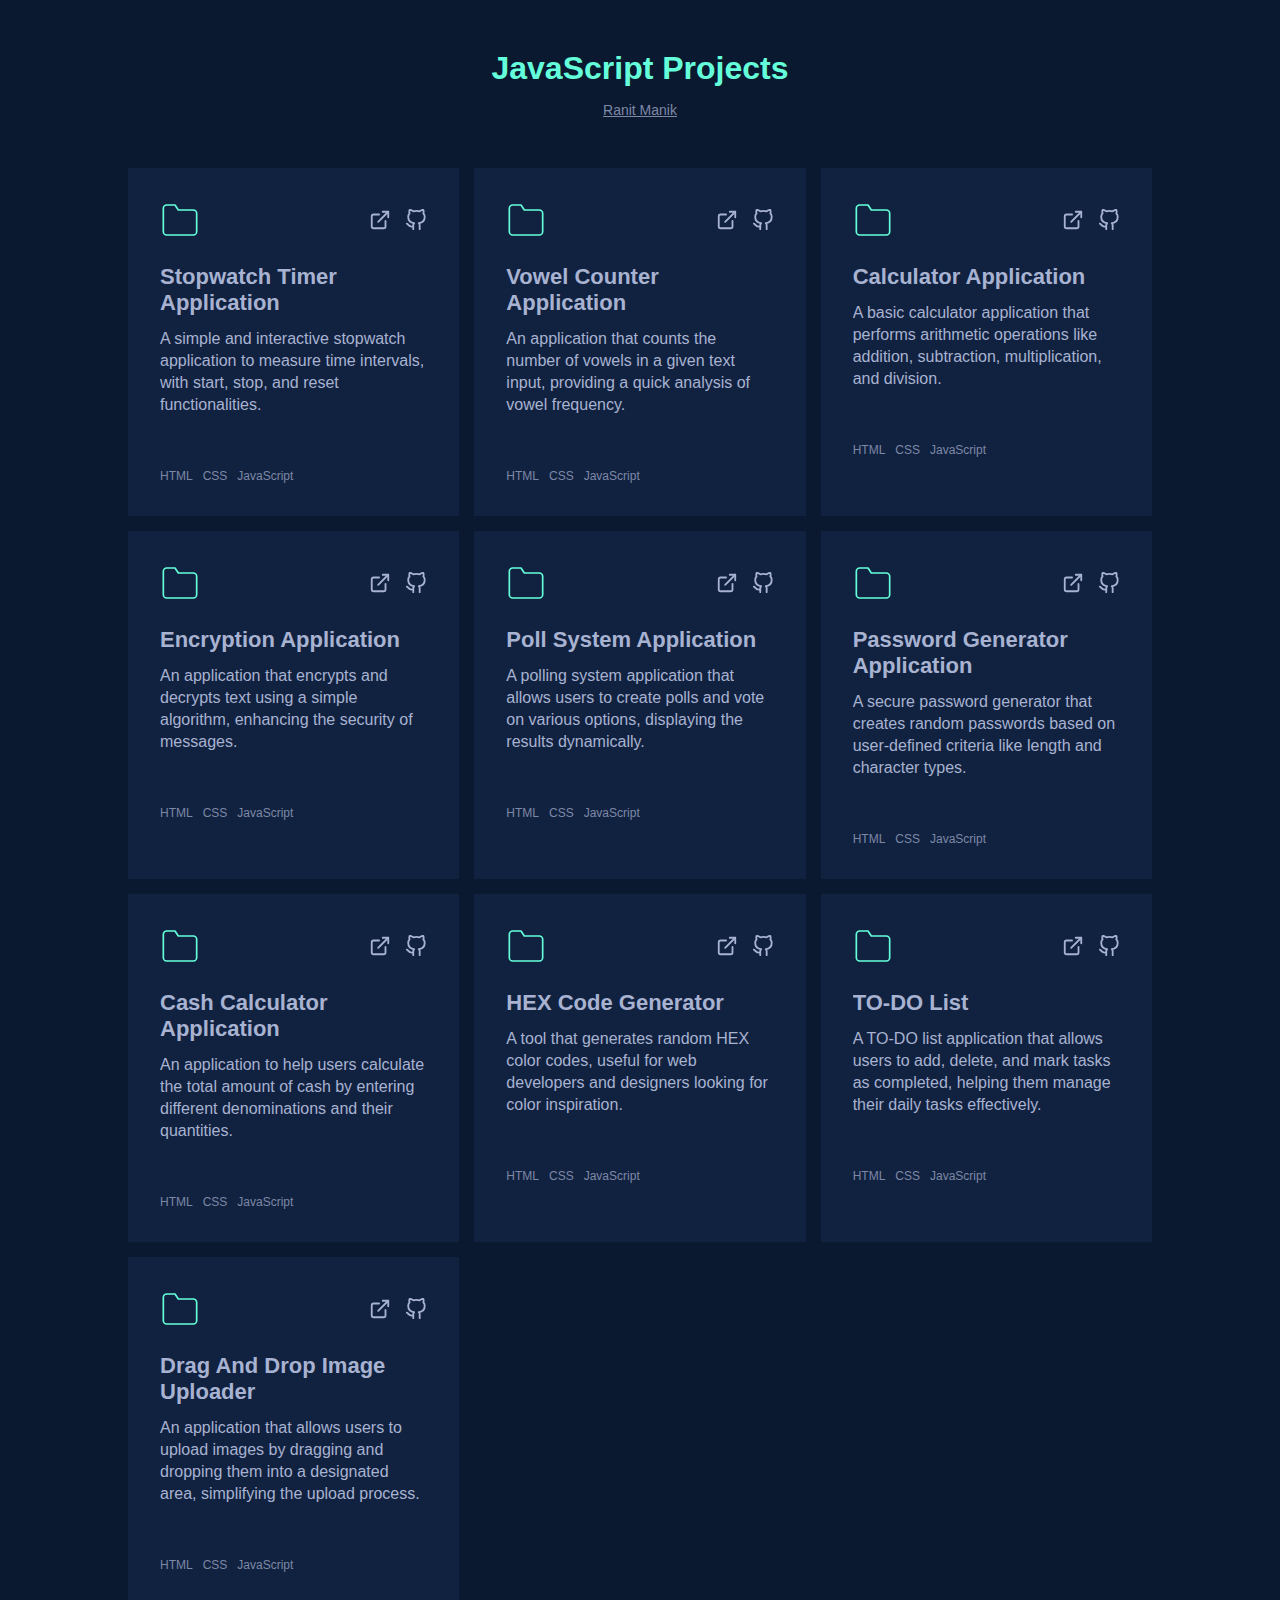
<file: index.html>
<!doctype html>
<html lang="en">
<head>
    <meta charset="UTF-8">
    <meta name="viewport"
          content="width=device-width, user-scalable=no, initial-scale=1.0, maximum-scale=1.0, minimum-scale=1.0">
    <meta http-equiv="X-UA-Compatible" content="ie=edge">
    <title>JavaScript Projects</title>
    <link rel="stylesheet" href="./assets/style.css">
    <link rel="shortcut icon"
          href="https://cdn2.iconfinder.com/data/icons/seo-web/512/website-code-512.png"
          type="image/x-icon">
    <link href="https://v1.fontapi.ir/css/SFMono" rel="stylesheet">
</head>
<body>
<header>
    <h1 class="heading-text">
        JavaScript Projects
    </h1>
    <h2 class="sub-heading">
        <a class="author-link" href="https://github.com/ranitmanik">Ranit Manik</a>
    </h2>
</header>
<main>
    <div class="card-container">
        <ul class="box-container" id="project-list"></ul>
    </div>
</main>
<script src="./assets/script.js"></script>
</body>
</html>
</file>
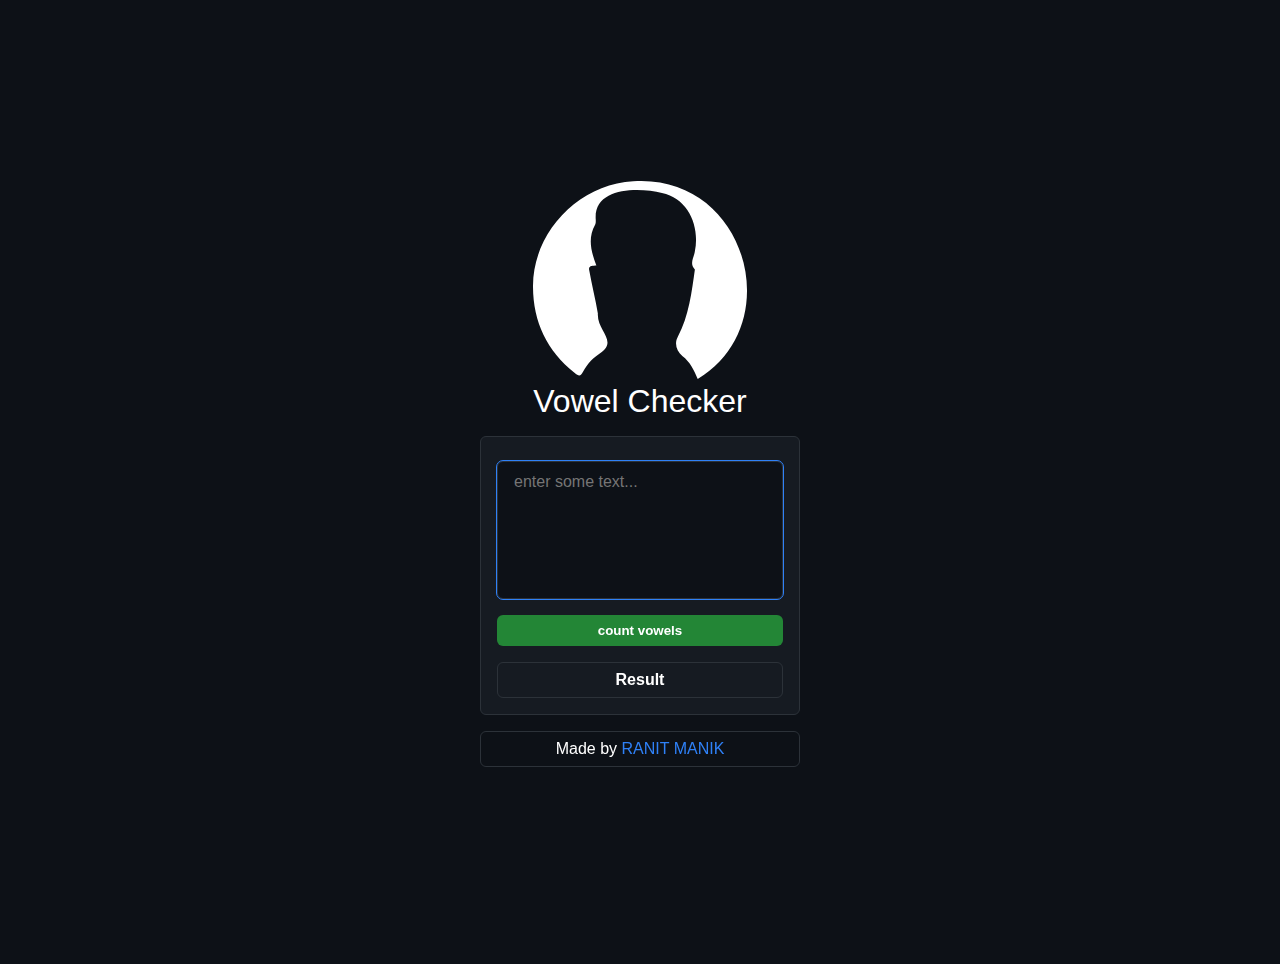
<file: 02. Vowel Counter Application/index.html>
<!doctype html>
<html lang="en">
<head>
    <meta charset="UTF-8">
    <meta name="viewport"
          content="width=device-width, initial-scale=1.0">
    <title>Vowel Counter Application</title>
    <link rel="shortcut icon" href="assets/favicon.png" type="image/x-icon">
    <link rel="stylesheet" href="style.css">
</head>
<body>
<header>
    <img src="assets/image.svg" alt="">
    <h1>
        Vowel Checker
    </h1>
</header>
<main>
    <label for="inputText"></label>
    <textarea name="inputText" id="inputText" autocapitalize="none" placeholder="enter some text..."
              autofocus="autofocus" rows="5"></textarea>
    <button onclick="countVowels()">
        count vowels
    </button>
    <p id="result">
        Result
    </p>
</main>
<footer>
    Made by <a href="https://github.com/RanitManik">RANIT MANIK</a>
</footer>
<script src="script.js"></script>
</body>
</html>
</file>
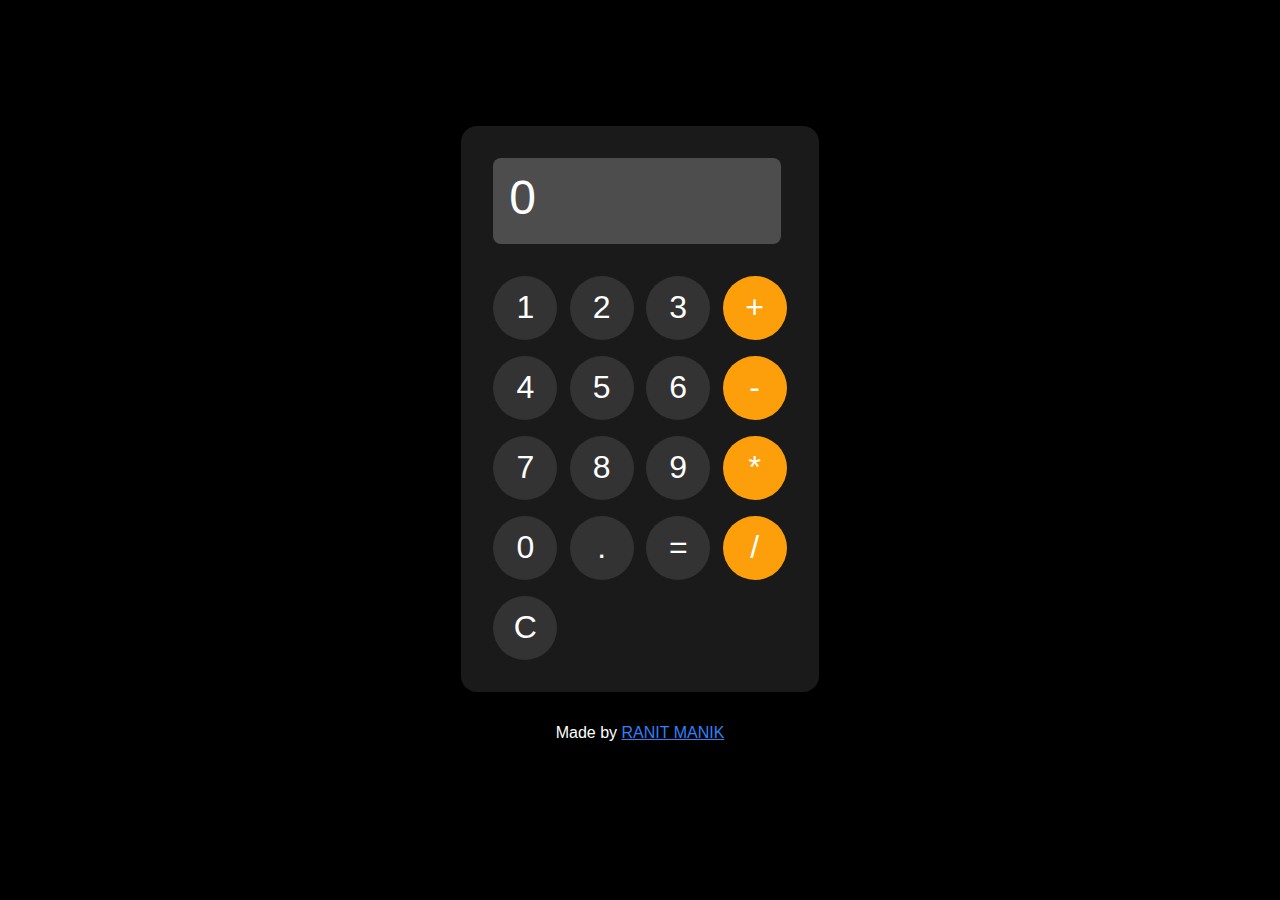
<file: 03. Calculator Application/index.html>
<!DOCTYPE html>
<html lang="en">

<head>
    <meta charset="UTF-8">
    <meta name="viewport"
          content="width=device-width, user-scalable=no, initial-scale=1.0, maximum-scale=1.0, minimum-scale=1.0">
    <meta http-equiv="X-UA-Compatible" content="ie=edge">
    <meta name="description"
          content="A simple calculator web application built using HTML, CSS, and JavaScript. Perform basic arithmetic calculations with ease.">
    <title>Calculator</title>
    <link rel="stylesheet" href="style.css">
    <link rel="shortcut icon" href="assets/favicon.png" type="image/x-icon">
</head>

<body>
<main>

    <!-- display for the calculation result -->
    <div class="Calculation-Display">
        <p id="Calculation">0</p>
    </div>

    <!-- Buttons for digits and operators -->
    <p>
        <button onclick="updateCalculation('1');">1</button>
        <button onclick="updateCalculation('2');">2</button>
        <button onclick="updateCalculation('3');">3</button>
        <button class="calculation-operator" onclick="updateCalculation('+');">+</button>
    </p>

    <p>
        <button onclick="updateCalculation('4');">4</button>
        <button onclick="updateCalculation('5');">5</button>
        <button onclick="updateCalculation('6');">6</button>
        <button class="calculation-operator" onclick="updateCalculation('-');">-</button>
    </p>

    <p>
        <button onclick="updateCalculation('7');">7</button>
        <button onclick="updateCalculation('8');">8</button>
        <button onclick="updateCalculation('9');">9</button>
        <button class="calculation-operator" onclick="updateCalculation('*');">*</button>
    </p>

    <p>
        <button onclick="updateCalculation('0');">0</button>
        <button onclick="updateCalculation('.');">.</button>
        <button onclick="calculate();">=</button>
        <button class="calculation-operator" onclick="updateCalculation('/');">/</button>
    </p>

    <!-- Clear button -->
    <p>
        <button onclick="clearCalculation();">C</button>
    </p>
</main>
<footer>
    Made by <a href="https://github.com/RanitManik">RANIT MANIK</a>
</footer>

<script src="script.js"></script>
</body>

</html>
</file>
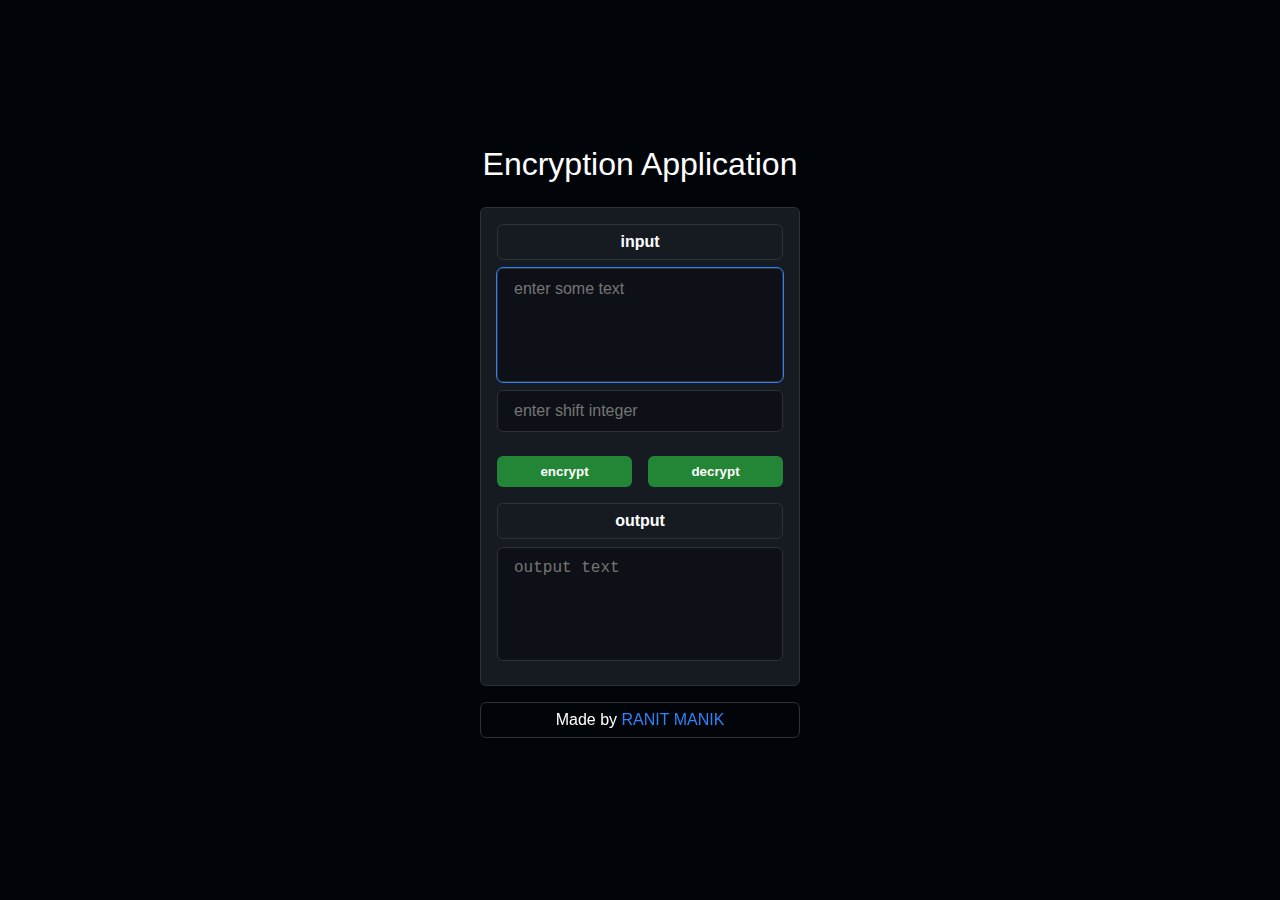
<file: 04. Encryption Application/index.html>
<!doctype html>
<html lang="en">
<head>
    <meta charset="UTF-8">
    <meta name="viewport"
          content="width=device-width, initial-scale=1.0">
    <meta name="description"
          content="Encryption Application - A simple and secure tool to encrypt and decrypt sensitive data. Protect your information with ease. Developed by RANIT MANIK.">
    <title>Encryption Application</title>
    <link rel="shortcut icon" href="assets/favicon.png" type="image/x-icon">
    <link rel="stylesheet" href="style.css">
</head>
<body>
<header>
    <h1>
        Encryption Application
    </h1>
</header>
<main>
    <label id="input-label" for="inputText">input</label>
    <textarea name="inputText" id="inputText" autocapitalize="none" spellCheck="false" placeholder="enter some text"
              autofocus="autofocus" rows="4"></textarea>

    <label id="shift-label" for="inputShift"></label>
    <input name="inputShift" id="inputShift" type="number" placeholder="enter shift integer">
    <div class="btn">
        <button onclick="encryptData()">
            encrypt
        </button>
        <button onclick="decryptData()">
            decrypt
        </button>
    </div>
    <label id="output-label" for="outputText">output</label>
    <textarea name="outputText" id="outputText" autocapitalize="none" placeholder="output text"
              rows="4" spellCheck="false" readonly></textarea>
</main>
<footer>
    Made by <a href="https://github.com/RanitManik">RANIT MANIK</a>
</footer>
<script src="script.js"></script>
</body>
</html>
</file>
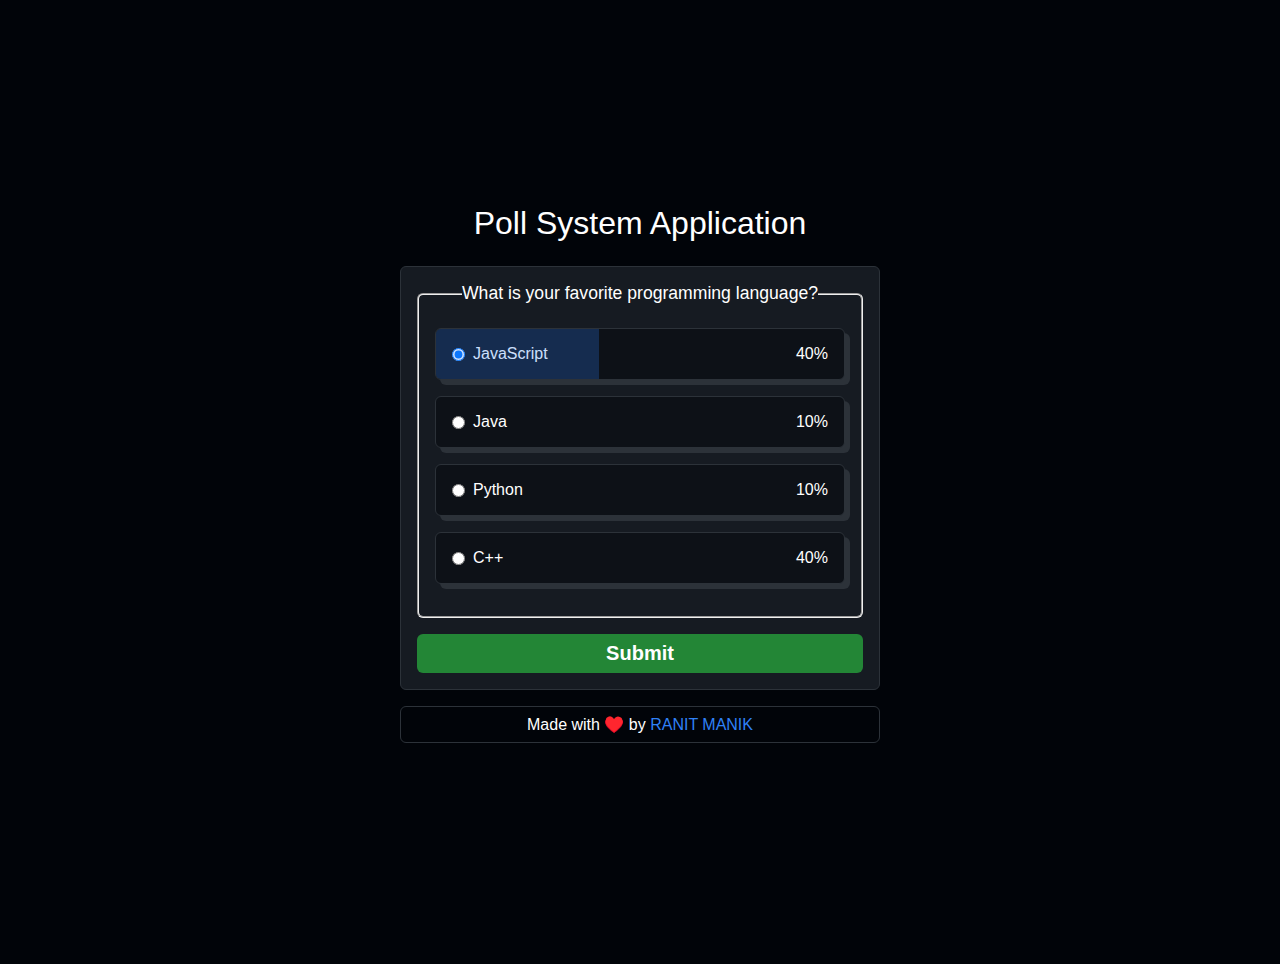
<file: 05. Poll System Application/index.html>
<!DOCTYPE html>
<html lang="en">
<head>
    <meta charset="UTF-8">
    <meta name="viewport" content="width=device-width, initial-scale=1.0">
    <meta name="description"
          content="Poll System Application - Vote for your favorite programming language. Developed by RANIT MANIK.">
    <title>Poll System Application</title>
    <link rel="shortcut icon" href="assets/favicon.png" type="image/x-icon">
    <link rel="stylesheet" href="style.css">
</head>
<body>
<header>
    <h1>Poll System Application</h1>
</header>
<main>
    <form id="pollForm">
        <fieldset>
            <legend>What is your favorite programming language?</legend>
            <div>
                <input type="radio" id="javascript" name="language" value="javascript" checked>
                <label for="javascript">JavaScript</label>
                <span>40%</span>
                <div></div>
            </div>
            <div>
                <input type="radio" id="java" name="language" value="java">
                <label for="java">Java</label>
                <span>10%</span>
                <div></div>
            </div>
            <div>
                <input type="radio" id="python" name="language" value="python">
                <label for="python">Python</label>
                <span>10%</span>
                <div></div>
            </div>
            <div>
                <input type="radio" id="cpp" name="language" value="cpp">
                <label for="cpp">C++</label>
                <span>40%</span>
                <div></div>
            </div>
        </fieldset>
        <button type="submit">Submit</button>
    </form>
</main>
<footer>
    Made with ♥️ by <a href="https://github.com/RanitManik">RANIT MANIK</a>
</footer>
<script src="script.js"></script>
</body>
</html>
</file>
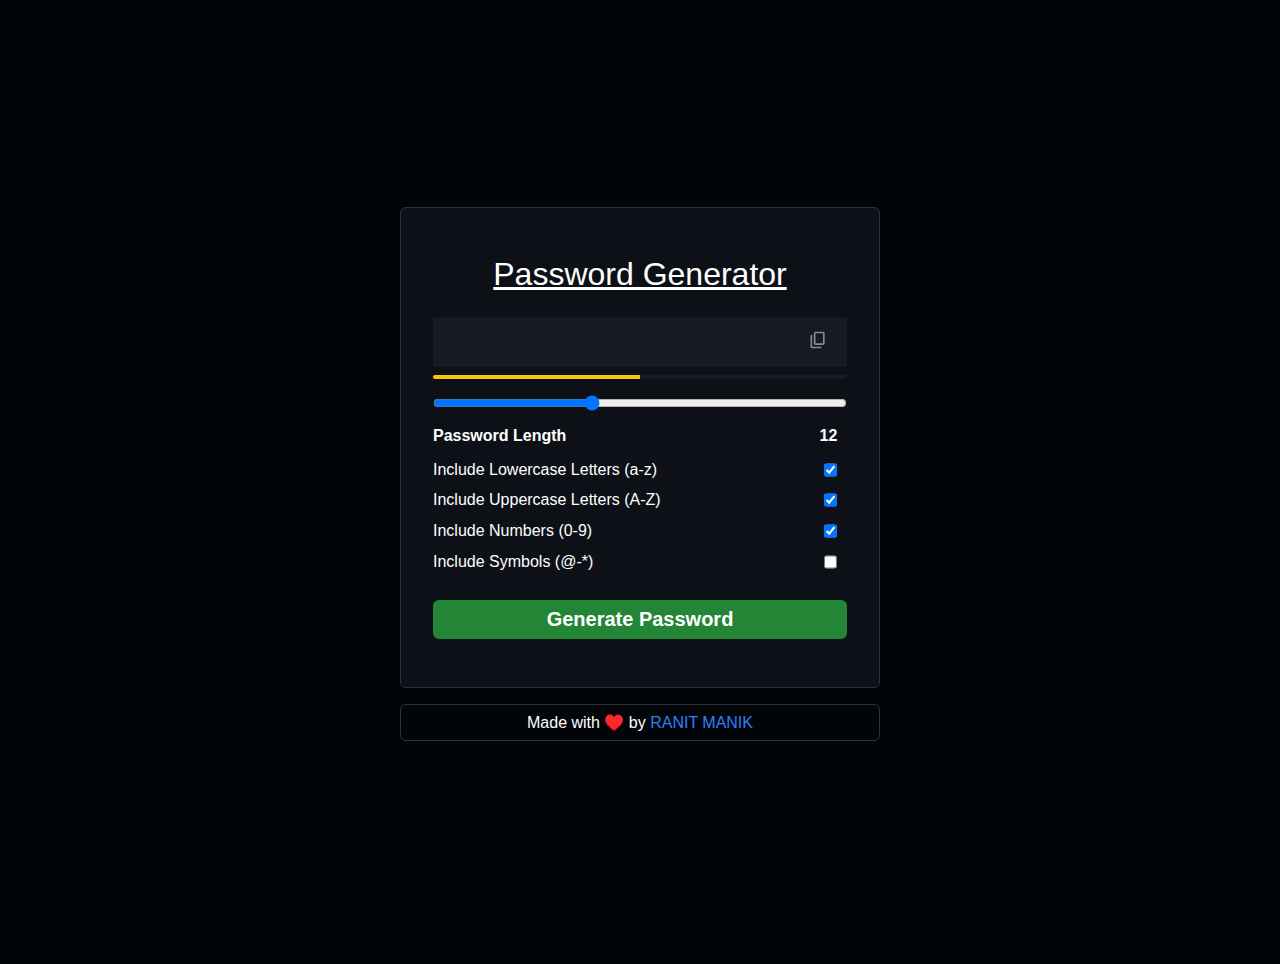
<file: 06. Password Generator Application/index.html>
<!DOCTYPE html>
<html lang="en">
<head>
    <meta charset="UTF-8">
    <meta name="viewport" content="width=device-width, initial-scale=1.0">
    <meta name="description"
          content="Password Generator Application - Generate secure passwords with varying lengths and character types. Developed by RANIT MANIK.">
    <title>Password Generator Application</title>
    <link rel="shortcut icon" href="assets/favicon.svg" type="image/x-icon">
    <link rel="stylesheet" href="style.css">

    <!-- Open Graph meta tags for social media sharing -->
    <meta property="og:title" content="Password Generator Application">
    <meta property="og:description"
          content="Generate secure passwords with varying lengths and character types. Developed by RANIT MANIK.">
    <meta property="og:image"
          content="https://ranitmanik.github.io/JavaScript-projects/06.%20Password%20Generator%20Application/assets/favicon.svg">
    <meta property="og:url"
          content="https://ranitmanik.github.io/JavaScript-projects/06.%20Password%20Generator%20Application/index.html">
    <meta property="og:type" content="website">
</head>
<body>
<main>
    <h1>Password Generator</h1>

    <div class="inputBox">
        <label class="hidden" for="passBox" aria-hidden="false">Generated Password</label>
        <input type="text" class="passBox" id="passBox" disabled>
        <button class="copyButton" id="copyBtn">
            <img id="copyIcon" src="assets/copy-icon.svg" alt="copy">
        </button>
    </div>
    <div class="pass-indicator" id="passIndicator"></div>

    <label class="hidden" aria-hidden="false" for="inputSlider">Password Length slider</label>
    <input type="range" min="1"
           max="30" value="12"
           step="1" class="inputSlider"
           id="inputSlider">
    <div class="row">
        <strong>Password Length</strong>
        <strong id="sliderValue" class="sliderValue">12</strong>
    </div>

    <div class="row">
        <label for="lowercase">Include Lowercase Letters (a-z)</label>
        <input type="checkbox" name="lowercase" id="lowercase" checked>
    </div>

    <div class="row">
        <label for="uppercase">Include Uppercase Letters (A-Z)</label>
        <input type="checkbox" name="uppercase" id="uppercase" checked>
    </div>

    <div class="row">
        <label for="numbers">Include Numbers (0-9)</label>
        <input type="checkbox" name="numbers" id="numbers" checked>
    </div>

    <div class="row">
        <label for="symbols">Include Symbols (@-*)</label>
        <input type="checkbox" name="symbols" id="symbols">
    </div>

    <button class="genBtn" id="genBtn">Generate Password</button>
</main>
<footer>
    Made with ♥️ by <a href="https://github.com/RanitManik">RANIT MANIK</a>
</footer>
<script src="script.js"></script>
</body>
</html>
</file>
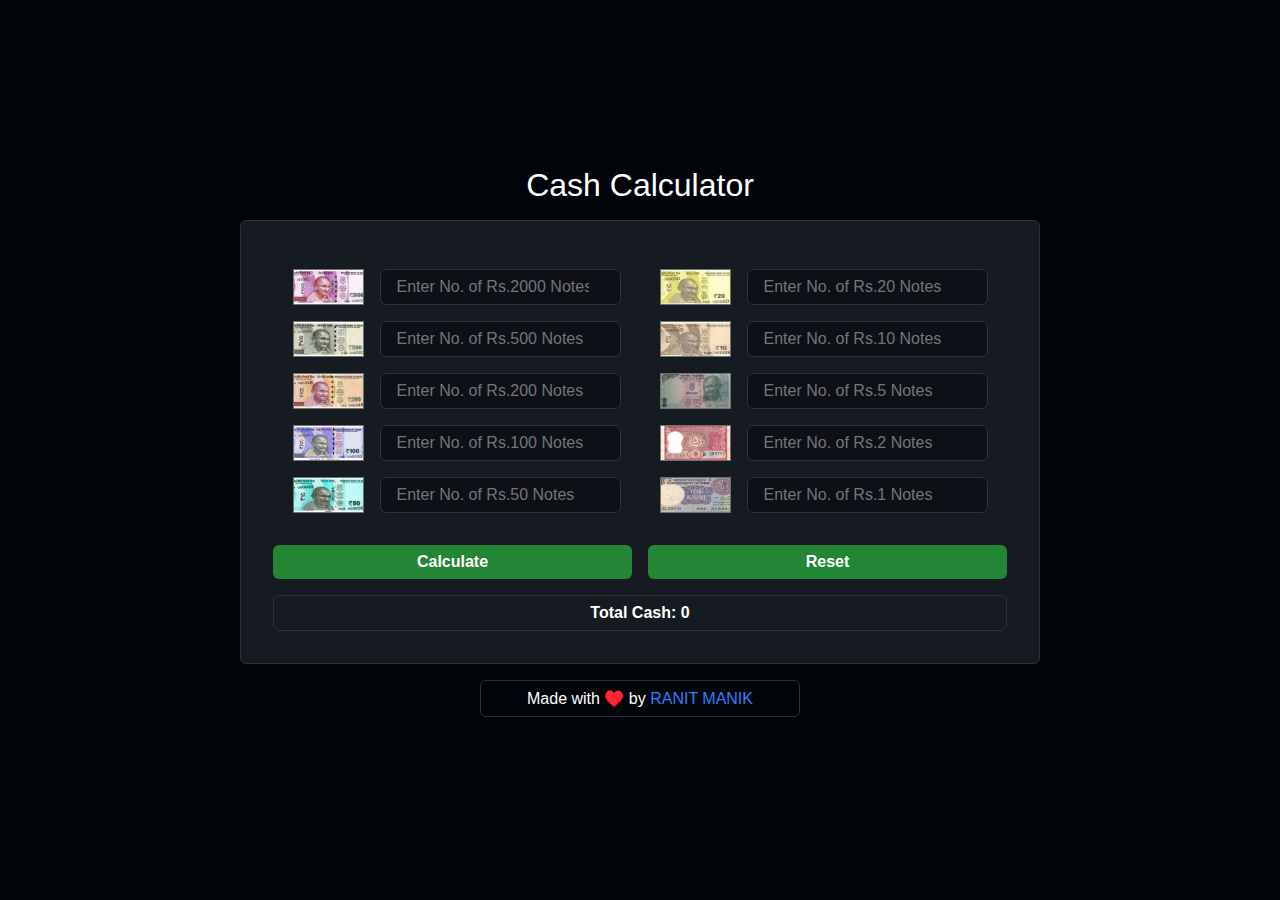
<file: 07. Cash Calculator Application/index.html>
<!DOCTYPE html>
<html lang="en">
<head>
    <meta charset="UTF-8">
    <meta name="viewport" content="width=device-width, initial-scale=1.0">
    <meta name="description"
          content="Cash Calculator Application - Calculate total cash based on various denominations. Developed by RANIT MANIK.">
    <title>Cash Calculator Application</title>
    <link rel="shortcut icon" href="assets/favicon.svg" type="image/x-icon">
    <link rel="stylesheet" href="style.css">

    <!-- Open Graph meta tags for social media sharing -->
    <meta property="og:title" content="Cash Calculator Application">
    <meta property="og:description"
          content="Calculate total cash based on various denominations. Developed by RANIT MANIK.">
    <meta property="og:image"
          content="https://ranitmanik.github.io/JavaScript-projects/07.%20Cash%20Calculator%20Application/assets/favicon.svg">
    <meta property="og:url"
          content="https://ranitmanik.github.io/JavaScript-projects/07.%20Cash%20Calculator%20Application/index.html">
    <meta property="og:type" content="website">
</head>
<body>
<header>
    <h1>Cash Calculator</h1>
</header>
<main>
    <section class="money-input">
        <div class="col">
            <div class="row">
                <img src="assets/images/two_thousand_note.png" alt="">
                <label for="et2000"></label>
                <input type="number" id="et2000" class="cash-input"
                       placeholder="Enter No. of Rs.2000 Notes">
            </div>

            <div class="row">
                <img src="assets/images/five_hundred_note.png" alt="">
                <label for="et500"></label>
                <input type="number" id="et500" class="cash-input"
                       placeholder="Enter No. of Rs.500 Notes">
            </div>
            <div class="row">
                <img src="assets/images/two_hundred_note.png" alt="">
                <label for="et200">
                </label>
                <input type="number" id="et200" class="cash-input"
                       placeholder="Enter No. of Rs.200 Notes">
            </div>

            <div class="row">
                <img src="assets/images/one_hundred.png" alt="">
                <label for="et100"></label>
                <input type="number" id="et100" class="cash-input"
                       placeholder="Enter No. of Rs.100 Notes">
            </div>
            <div class="row">
                <img src="assets/images/fifty_note.png" alt="">
                <label for="et50"></label>
                <input type="number" id="et50" class="cash-input"
                       placeholder="Enter No. of Rs.50 Notes">
            </div>
        </div>

        <div class="col">

            <div class="row">
                <img src="assets/images/twenty_note.png" alt="">
                <label for="et20"></label>
                <input type="number" id="et20" class="cash-input"
                       placeholder="Enter No. of Rs.20 Notes">
            </div>

            <div class="row">
                <img src="assets/images/ten_note.png" alt="">
                <label for="et10"></label>
                <input type="number" id="et10" class="cash-input"
                       placeholder="Enter No. of Rs.10 Notes">
            </div>

            <div class="row">
                <img src="assets/images/five_note.png" alt="">
                <label for="et5"></label>
                <input type="number" id="et5" class="cash-input" placeholder="Enter No. of Rs.5 Notes">
            </div>

            <div class="row">
                <img src="assets/images/two_note.png" alt="">
                <label for="et2"></label>
                <input type="number" id="et2" class="cash-input" placeholder="Enter No. of Rs.2 Notes">
            </div>

            <div class="row">
                <img src="assets/images/one_note.png" alt="">
                <label for="et1"></label>
                <input type="number" id="et1" class="cash-input" placeholder="Enter No. of Rs.1 Notes">
            </div>
        </div>
    </section>

    <section class="result">
        <div class="result-btn">
            <button id="btnCalculate">Calculate</button>
            <button id="btnReset">Reset</button>
        </div>
        <div class="final-result">
            <p>Total Cash: <span id="finalCash">0</span></p>
        </div>
    </section>

</main>
<footer>
    Made with ♥️ by <a href="https://github.com/RanitManik">RANIT MANIK</a>
</footer>
<script src="script.js"></script>
</body>
</html>
</file>
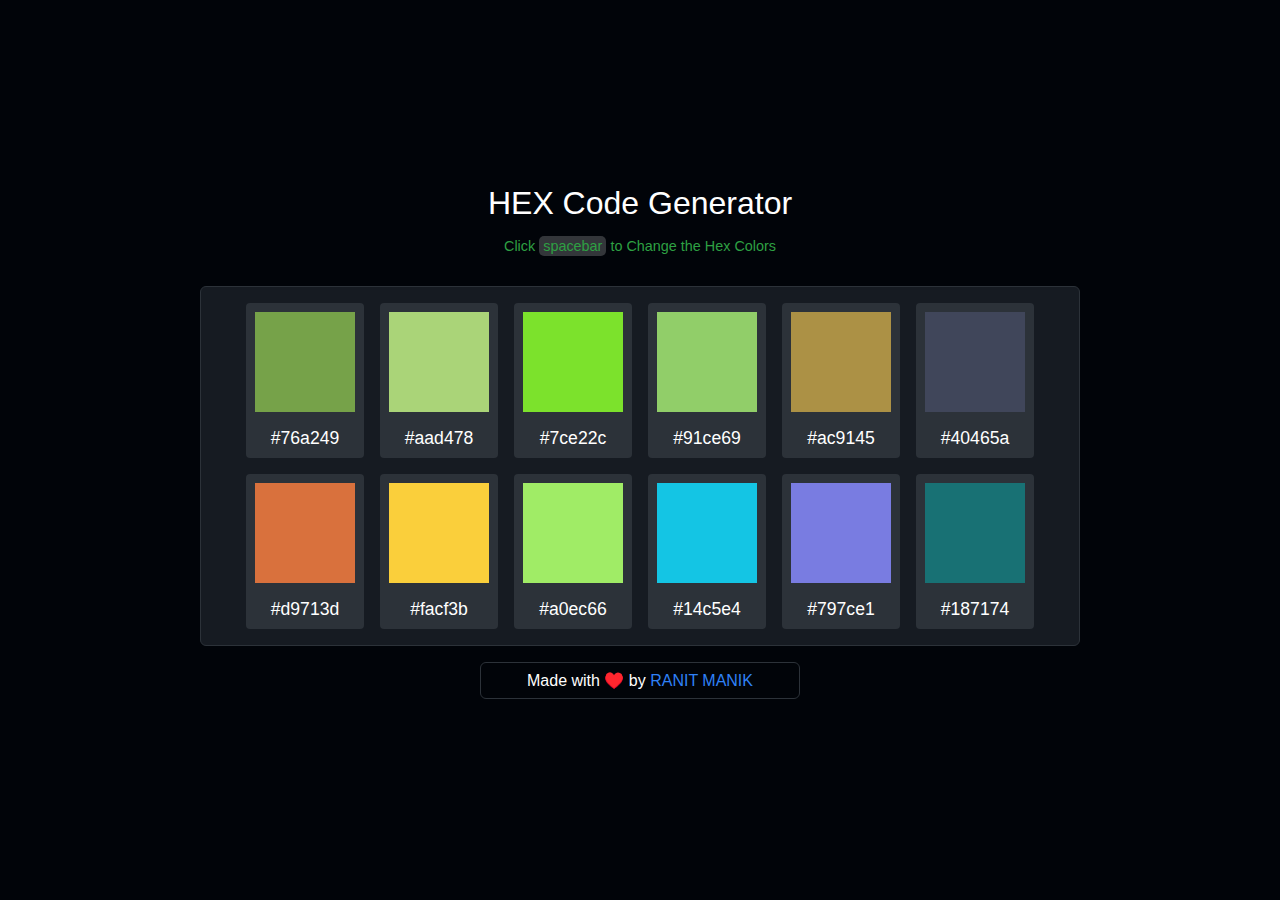
<file: 08. HEX Code Generator/index.html>
<!DOCTYPE html>
<html lang="en">
<head>
    <meta charset="UTF-8">
    <meta name="viewport" content="width=device-width, initial-scale=1.0">
    <meta name="description"
          content="HEX Code Generator Application - Generate random HEX color codes. Developed by RANIT MANIK.">
    <title>HEX Code Generator Application</title>
    <link rel="shortcut icon" href="assets/favicon.svg" type="image/x-icon">
    <link rel="stylesheet" href="style.css">

    <!-- Open Graph meta tags for social media sharing -->
    <meta property="og:title" content="HEX Code Generator Application">
    <meta property="og:description"
          content="HEX Code Generator Application - Generate random HEX color codes. Developed by RANIT MANIK.">
    <meta property="og:image"
          content="https://ranitmanik.github.io/JavaScript-projects/08.%20Hex%20Code%20Generator/assets/favicon.svg">
    <meta property="og:url"
          content="https://ranitmanik.github.io/JavaScript-Projects/08.%20HEX%20Code%20Generator/index.html">
    <meta property="og:type" content="website">

    <meta name="twitter:card"
          content="https://ranitmanik.github.io/JavaScript-Projects/08.%20HEX%20Code%20Generator/Screen%20Shot.png">
    <meta name="twitter:title"
          content="HEX Code Generator Application - Generate random HEX color codes. Developed by RANIT MANIK.">
    <meta name="twitter:description"
          content="HEX Code Generator Application - This application allows users to generate random HEX color codes effortlessly. It was skillfully developed by RANIT MANIK, ensuring a user-friendly experience for all.">
    <meta name="twitter:image" content="https://ranitmanik.github.io/JavaScript-Projects/08.%20HEX%20Code%20Generator">
</head>
<body>
<header>
    <h1>HEX Code Generator</h1>
    <h2>Click <span data-keyborad>spacebar</span> to Change the Hex Colors</h2>
</header>
<main>
    <section>
        <ul class="color__shades">
            <li class="color__1">
                <div class="color__container">
                    <div class="color"></div>
                </div>
                <p class="hex-code">#000000</p>
            </li>
            <li class="color__2">
                <div class="color__container">
                    <div class="color"></div>
                </div>
                <p class="hex-code">#000000</p>
            </li>
            <li class="color__3">
                <div class="color__container">
                    <div class="color"></div>
                </div>
                <p class="hex-code">#000000</p>
            </li>
            <li class="color__4">
                <div class="color__container">
                    <div class="color"></div>
                </div>
                <p class="hex-code">#000000</p>
            </li>
            <li class="color__5">
                <div class="color__container">
                    <div class="color"></div>
                </div>
                <p class="hex-code">#000000</p>
            </li>
            <li class="color__6">
                <div class="color__container">
                    <div class="color"></div>
                </div>
                <p class="hex-code">#000000</p>
            </li>
            <li class="color__7">
                <div class="color__container">
                    <div class="color"></div>
                </div>
                <p class="hex-code">#000000</p>
            </li>
            <li class="color__8">
                <div class="color__container">
                    <div class="color"></div>
                </div>
                <p class="hex-code">#000000</p>
            </li>
            <li class="color__9">
                <div class="color__container">
                    <div class="color"></div>
                </div>
                <p class="hex-code">#000000</p>
            </li>
            <li class="color__10">
                <div class="color__container">
                    <div class="color"></div>
                </div>
                <p class="hex-code">#000000</p>
            </li>
            <li class="color__11">
                <div class="color__container">
                    <div class="color"></div>
                </div>
                <p class="hex-code">#000000</p>
            </li>
            <li class="color__12">
                <div class="color__container">
                    <div class="color"></div>
                </div>
                <p class="hex-code">#000000</p>
            </li>
        </ul>
    </section>
</main>
<footer>
    Made with ♥️ by <a href="https://github.com/RanitManik">RANIT MANIK</a>
</footer>

<script src="script.js"></script>

</body>
</html>
</file>
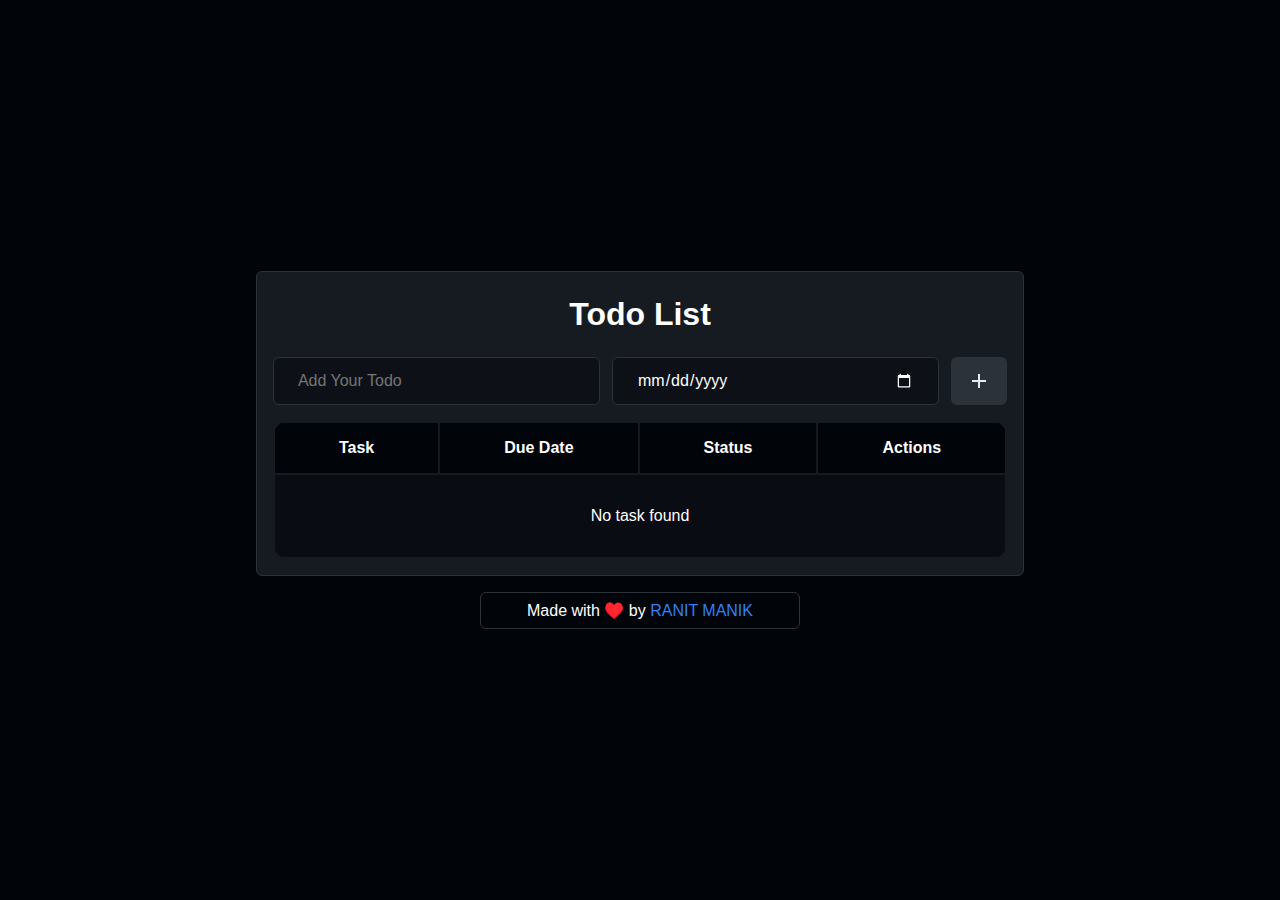
<file: 09. TO-DO List/index.html>
<!DOCTYPE html>
<html lang="en">
<head>
    <meta charset="UTF-8">
    <meta name="viewport" content="width=device-width, initial-scale=1.0">
    <meta name="description"
          content="To-Do Application - Organize your tasks efficiently. Developed by RANIT MANIK.">
    <title>To-Do Application</title>
    <link rel="shortcut icon" href="assets/favicon.svg" type="image/x-icon">
    <link rel="stylesheet" href="style.css">

    <!-- Open Graph meta tags for social media sharing -->
    <meta property="og:title" content="To-Do Application">
    <meta property="og:description"
          content="To-Do Application - Organize your tasks efficiently. Developed by RANIT MANIK.">
    <meta property="og:image"
          content="https://ranitmanik.github.io/JavaScript-Projects/09.%20TO-DO%20List/assets/favicon.svg">
    <meta property="og:url"
          content="https://ranitmanik.github.io/JavaScript-Projects/09.%20TO-DO%20List/index.html">
    <meta property="og:type" content="website">

    <meta name="twitter:card"
          content="summary_large_image">
    <meta name="twitter:title"
          content="To-Do Application - Organize your tasks efficiently. Developed by RANIT MANIK.">
    <meta name="twitter:description"
          content="To-Do Application - This application allows users to manage their tasks efficiently. Developed by RANIT MANIK, ensuring a user-friendly experience for all.">
    <meta name="twitter:image"
          content="https://ranitmanik.github.io/JavaScript-Projects/09.%20TO-DO%20List/Screen%20Shot.png">
</head>
<body>
<div id="loader">
    <div id="loading-wheel"></div>
</div>
<main>
    <h1>Todo List</h1>
    <section>
        <div class="input__container">
            <input placeholder="Add Your Todo" type="text" name="to-do" id="task-name">
            <input type="date" name="calender" id="task-date">
            <button type="submit" id="add-task">
                <img src="./assets/images/add.svg" alt="add to list">
            </button>
        </div>
        <div class="table__container">
            <table>
                <thead>
                <tr>
                    <th>Task</th>
                    <th>Due Date</th>
                    <th>Status</th>
                    <th>Actions</th>
                </tr>
                </thead>
                <tbody id="table-body">
                <tr class="table-row">
                    <td colspan="5" class="no_task_found">No task found</td>
                </tr>
                </tbody>
            </table>
        </div>
    </section>
</main>
<footer>
    Made with ♥️ by <a href="https://github.com/RanitManik">RANIT MANIK</a>
</footer>

<script src="script.js"></script>

</body>
</html>
</file>
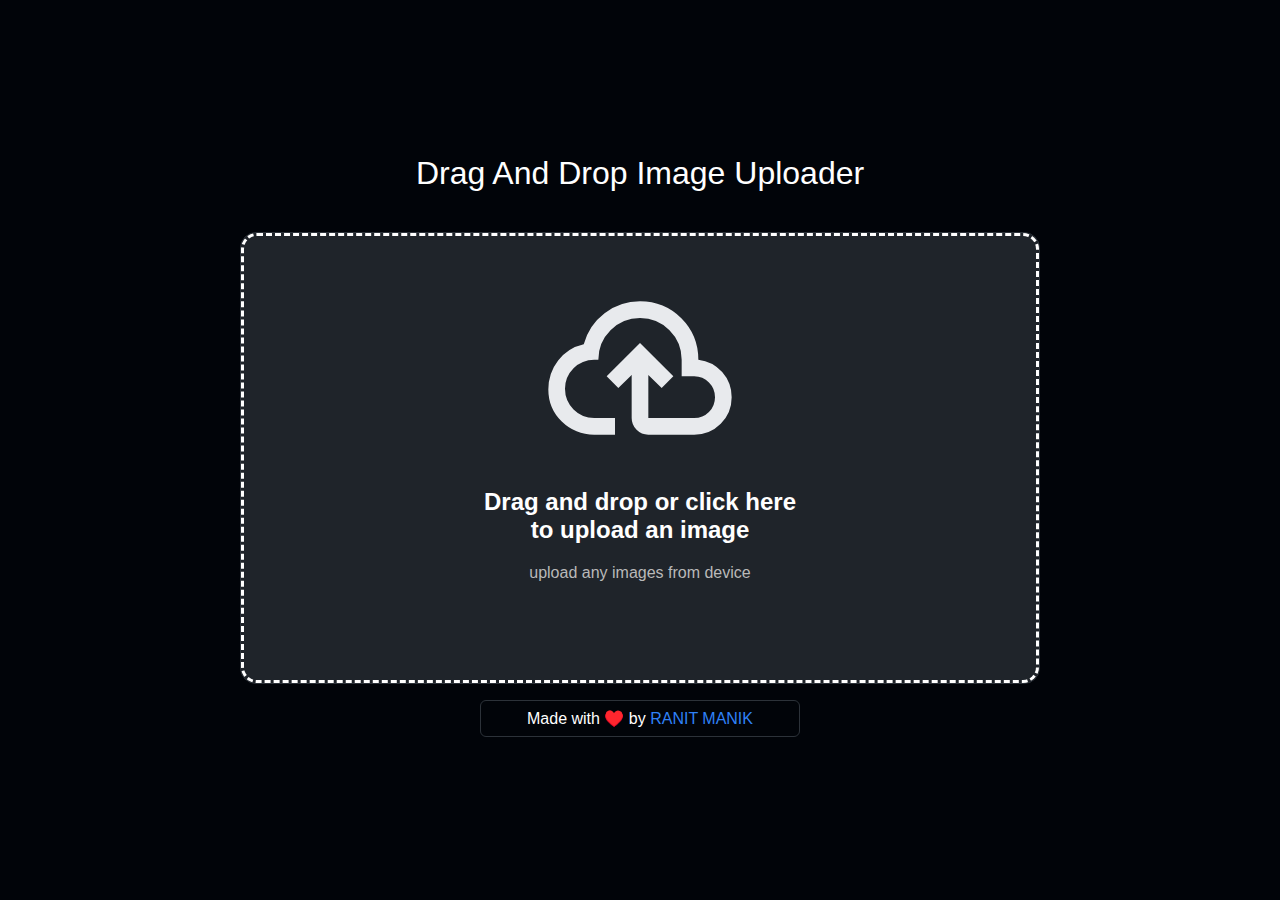
<file: 10. Drag And Drop Image Uploader/index.html>
<!DOCTYPE html>
<html lang="en">
<head>
    <meta charset="UTF-8">
    <meta name="viewport" content="width=device-width, initial-scale=1.0">
    <meta name="description" content="To-Do Application - Organize your tasks efficiently. Developed by RANIT MANIK.">
    <title>Drag And Drop Image Uploader</title>
    <link rel="shortcut icon" href="assets/favicon.svg" type="image/x-icon">
    <link rel="stylesheet" href="style.css">
</head>
<body>
<header>
    <h1>Drag And Drop Image Uploader</h1>
</header>
<main>
    <div id="drop-area" class="container drop-area">
        <label for="input-file">
            <input type="file" hidden name="file" id="input-file" accept="image/*">
        </label>
        <div class="img-view" id="img-view">
            <img id="icon" class="icon" src="./assets/images/icon.svg" alt="Upload Icon">
            <p>Drag and drop or click here <br> to upload an image</p>
            <span>upload any images from device</span>
        </div>
    </div>
</main>
<footer>
    Made with ♥️ by <a href="https://github.com/RanitManik">RANIT MANIK</a>
</footer>

<script src="script.js"></script>

</body>
</html>
</file>
<file: assets/style.css>
/* CSS */
* {
    margin: 0;
    padding: 0;
    list-style: none;
    text-decoration: none;
}

:root {
    --high-color: #64ffda;
    --selection: #233554;
    --background-body: #0a192f;
    --lang-color: #7d88a6;
}

.high-color {
    color: var(--high-color);
}

.high-color-hover {
    color: #a8b2d1;
    transition: all 0.1s ease;
}

.high-color-hover:hover {
    color: var(--high-color);
}

*::selection {
    background-color: var(--selection);
}

body {
    background-color: var(--background-body);
    padding: 0 10vw;
}

p {
    font-family: "Futura PT", sans-serif;
}

.heading-text {
    margin-top: 50px;
    font-family: Calibre, sans-serif;
    font-size: 32px;
    font-weight: 600;
    color: var(--high-color);
    text-align: center;
}

.sub-heading {
    margin-top: 15px;
    font-family: "SF Mono", sans-serif;
    font-weight: 400;
    font-size: 14px;
    text-align: center;
}

/* container */

.box-container {
    display: grid;
    grid-template-columns: 1fr 1fr 1fr;
    gap: 15px;
}

@media screen and (min-width: 800px) and (max-width: 1200px) {
    .box-container {
        grid-template-columns: 1fr 1fr;
    }
}

@media screen and (max-width: 799px) {
    .box-container {
        grid-template-columns: 1fr;
    }
}

.folder-icon {
    width: 40px;
    height: auto;
}

.link-icon {
    width: 22px;
    height: auto;
}

.box {
    height: auto;
    padding: 32px;
    background-color: #112240;
    color: #a8b2d1;
    transition: all 0.2s ease;
}

.box:hover {
    color: #64ffda;
    transform: translateY(-6px);
}

.icons {
    display: flex;
    align-items: center;
    justify-content: space-between;
    margin-bottom: 20px;
}

.second-link-icon {
    margin-right: 10px;
}

.card-container {
    margin-top: 50px;
    margin-bottom: 50px;
    margin-inline: auto;
    max-width: 1920px;
}

.text h1 {
    font-family: Calibre, sans-serif;
    font-weight: 600;
    font-size: 22px;
    color: inherit;
    margin-bottom: 12px;
}

.text p {
    font-family: Calibre, sans-serif;
    font-weight: 400;
    font-size: 16px;
    line-height: 22px;
    color: #a8b2d1;
}

.lang-text h3 {
    color: var(--lang-color);
    font-size: 12px;
    font-family: "SF Mono", sans-serif;
    font-weight: 400;
    display: inline-block;
    margin-right: 10px;
}

.main-text {
    height: auto;
    overflow-y: hidden;
    margin-bottom: 50px;
}

a.author-link {
    color: var(--lang-color);
    text-decoration: underline;
    transition: all ease 0.15s;
}

a.author-link:hover {
    color: var(--high-color);
}


/* Custom scrollbar */
::-webkit-scrollbar {
    width: 12px; /* Width of the entire scrollbar */
}

::-webkit-scrollbar-track {
    background: var(--background-body); /* Color of the tracking area */
}

::-webkit-scrollbar-thumb {
    background-color: #304d80; /* Color of the scroll thumb */
    border-radius: 20px; /* Rounded corners */
    border: 3px solid var(--background-body); /* Border around the thumb */
}

::-webkit-scrollbar-thumb:hover {
    background-color: var(--high-color); /* Color on hover */
}
</file>
<file: 02. Vowel Counter Application/style.css>
body {
    font-family: -apple-system, BlinkMacSystemFont, "Segoe UI", "Noto Sans", Helvetica, Arial, sans-serif, "Apple Color Emoji", "Segoe UI Emoji";
    padding: 0;
    background-color: #0d1117;
    color: white;
    text-align: center;
    min-height: 100vh;
    display: grid;
    place-items: center;
    align-content: center;
    margin: 2rem;
}

* {
    padding: 0;
    margin: 0;
    box-sizing: border-box;
}

main {
    max-width: 20rem;
    width: 100%;
    padding: 1rem;
    background-color: #161b22;
    border-radius: 0.375rem;
    border: 0.0625rem solid #2c3239;
    margin-top: 1rem;
}

h1 {
    font-weight: lighter;
}

textarea {
    resize: none;
}

textarea:focus {
    outline: none;
}

#inputText {
    width: 100%;
    display: block;
    font-size: 1rem;
    line-height: 1.5;
    font-family: -apple-system, BlinkMacSystemFont, "Segoe UI", "Noto Sans", Helvetica, Arial, sans-serif;
    font-weight: normal;
    border: 0.0625rem solid #2c3239;
    color: white;
    border-radius: 0.375rem;
    background-color: #0d1117;
    padding: .5rem 1rem;
    margin-block: .5rem;
}

#inputText:focus {
    outline: 0.0625rem solid #2f81f7;
}

textarea::-webkit-scrollbar {
    display: none;
}

button {
    display: block;
    width: 100%;
    background-color: #238636;
    border: none;
    color: white;
    cursor: pointer;
    padding: 0.5rem 1rem;
    font-weight: bold;
    border-radius: 0.375rem;
    margin-top: 1rem;
}

button:hover {
    background-color: #2ea043;
}

button:active {
    background-color: #238636;
}

#result {
    width: 100%;
    max-width: 20rem;
    margin-top: 1rem;
    border-radius: 0.375rem;
    padding: 0.5rem 1rem;
    border: 0.0625rem solid #2c3239;
    font-weight: bold;
}

footer {
    width: 100%;
    max-width: 20rem;
    margin-block: 1rem;
    padding: 0.5rem 1rem;
    border-radius: 0.375rem;
    border: 0.0625rem solid #2c3239;
}

footer a {
    color: #2f81f7;
    text-decoration: none;
}

footer a:hover {
    text-decoration: underline;
}
</file>
<file: 03. Calculator Application/style.css>
body {
    min-height: 100vh;
    display: grid;
    place-items: center;
    align-content: center;
    background-color: black;
    padding: 0;
    margin: 0;
    color: white;
    font-family: Arial, serif;
}

main {
    background-color: #1a1a1a;
    padding: 2rem 2rem 1rem 2rem;
    border-radius: 1rem;
}

.Calculation-Display {
    max-width: 16rem;
    background-color: #4d4d4d;
    padding: .7rem 1rem;
    margin: 0 0 2rem;
    border-radius: .5rem;
}

#Calculation {
    font-size: 3rem;
    padding: 0 0 .5rem 0;
    margin: 0;
    overflow-x: auto;
    white-space: nowrap;
}

button {
    width: 4rem;
    height: 4rem;
    font-size: 2rem;
    background-color: #333333;
    color: white;
    border: none;
    border-radius: 100vh;
    cursor: pointer;
}

button:not(:last-child) {
    margin-right: .5rem;
}

.calculation-operator {
    background-color: #fc9f0a;
}

footer {
    margin-block: 2rem;
}

footer a {
    color: #2f81f7;
}
</file>
<file: 04. Encryption Application/style.css>
html {
    scrollbar-color: #bababa #3f3f3f;
}

body {
    font-family: -apple-system, BlinkMacSystemFont, "Segoe UI", "Noto Sans", Helvetica, Arial, sans-serif, "Apple Color Emoji", "Segoe UI Emoji";
    padding: 0;
    background-color: #010409;
    color: white;
    text-align: center;
    min-height: 100vh;
    display: grid;
    place-items: center;
    align-content: center;
    margin-inline: 2rem;
}

* {
    padding: 0;
    margin: 0;
    box-sizing: border-box;
}

header {
    margin-bottom: 1.5rem;
}

h1 {
    font-weight: lighter;
}

main {
    max-width: 20rem;
    width: 100%;
    padding: 1rem;
    background-color: #161b22;
    border-radius: 0.375rem;
    border: 0.0625rem solid #2c3239;
}

textarea {
    resize: none;
}

textarea:focus {
    outline: none;
}

#inputText, #inputShift, #outputText {
    width: 100%;
    display: block;
    font-size: 1rem;
    line-height: 1.5;
    font-weight: normal;
    border: 0.0625rem solid #2c3239;
    color: white;
    border-radius: 0.375rem;
    background-color: #0d1117;
    padding: .5rem 1rem;
    margin-block: .5rem;
}

#inputText:focus, #inputShift:focus, #outputText:focus {
    outline: 0.0625rem solid #2f81f7;
}

#inputText, #inputShift {
    font-family: -apple-system, BlinkMacSystemFont, "Segoe UI", "Noto Sans", Helvetica, Arial, sans-serif;
}

#outputText {
    font-family: ui-monospace, SFMono-Regular, SF Mono, Menlo, Consolas, Liberation Mono, monospace;
}

.btn {
    display: grid;
    grid-template-columns: 1fr 1fr;
    gap: 1rem;
    margin-bottom: 1rem;
}

button {
    background-color: #238636;
    border: none;
    color: white;
    cursor: pointer;
    padding: 0.5rem 1rem;
    font-weight: bold;
    border-radius: 0.375rem;
    margin-top: 1rem;
}

button:hover {
    background-color: #2ea043;
}

button:active {
    background-color: #238636;
}

#input-label, #output-label {
    display: block;
    max-width: 20rem;
    width: 100%;
    border-radius: 0.375rem;
    padding: 0.5rem 1rem;
    border: 0.0625rem solid #2c3239;
    font-weight: bold;
}

footer {
    width: 100%;
    max-width: 20rem;
    margin-block: 1rem;
    padding: 0.5rem 1rem;
    border-radius: 0.375rem;
    border: 0.0625rem solid #2c3239;
}

footer a {
    color: #2f81f7;
    text-decoration: none;
}

footer a:hover {
    text-decoration: underline;
}
</file>
<file: 05. Poll System Application/style.css>
html {
    scrollbar-color: #bababa #3f3f3f;
}

body {
    font-family: -apple-system, BlinkMacSystemFont, "Segoe UI", "Noto Sans", Helvetica, Arial, sans-serif, "Apple Color Emoji", "Segoe UI Emoji";
    padding: 0;
    background-color: #010409;
    color: white;
    text-align: center;
    min-height: 100vh;
    display: grid;
    place-items: center;
    align-content: center;
    margin: 2rem;
}

* {
    padding: 0;
    margin: 0;
    box-sizing: border-box;
}

header {
    margin-bottom: 1.5rem;
}

h1 {
    font-weight: lighter;
}

main {
    max-width: 30rem;
    width: 100%;
    padding: 1rem;
    background-color: #161b22;
    border-radius: 0.375rem;
    border: 0.0625rem solid #2c3239;
}

button {
    background-color: #238636;
    border: none;
    color: white;
    cursor: pointer;
    padding: 0.5rem 1rem;
    font-weight: bold;
    border-radius: 0.375rem;
    margin-top: 1rem;
    width: 100%;
    font-size: 1.25rem;
}

button:hover {
    background-color: #2ea043;
}

button:active {
    background-color: #238636;
}

footer {
    width: 100%;
    max-width: 30rem;
    margin-block: 1rem;
    padding: 0.5rem 1rem;
    border-radius: 0.375rem;
    border: 0.0625rem solid #2c3239;
}

footer a {
    color: #2f81f7;
    text-decoration: none;
}

footer a:hover {
    text-decoration: underline;
}

fieldset {
    padding: 1rem;
    text-align: left;
    border-radius: 0.375rem;
}

fieldset legend {
    text-align: center;
    margin-bottom: 0.5rem;
}

fieldset > div {
    padding: 1rem 1rem;
    background: #0d1117;
    margin-bottom: 1rem;
    border: 0.0625rem solid #2c3239;
    border-radius: 0.375rem;
    display: flex;
    align-items: center;
    cursor: pointer;
    position: relative;
    box-shadow: 0.3125rem 0.3125rem 0 #2c3239;
    overflow: hidden;
}

fieldset > div > div {
    position: absolute;
    top: 0;
    bottom: 0;
    left: 0;
    width: 0;
    background-color: rgba(47, 129, 247, 0.25);
    transition: width 0.3s;
}

fieldset > div:hover {
    border: 0.0625rem solid #2f81f7;
    background: #151d26;
}

.selected {
    border: 0.0625rem solid #2972d9;
    background: rgba(28, 39, 51, 0.9);
}

fieldset label {
    margin-left: 0.5rem;
}

fieldset span {
    margin-left: auto;
}

@media screen and (min-width: 40rem) {
    legend {
        font-size: 1.1rem;
    }
}
</file>
<file: 06. Password Generator Application/style.css>
body {
    font-family: -apple-system, BlinkMacSystemFont, "Segoe UI", "Noto Sans", Helvetica, Arial, sans-serif, "Apple Color Emoji", "Segoe UI Emoji";
    padding: 0;
    background-color: #010409;
    color: white;
    min-height: 100vh;
    display: grid;
    place-items: center;
    align-content: center;
    margin: 2rem;
}

* {
    padding: 0;
    margin: 0;
    box-sizing: border-box;
}

h1 {
    font-weight: lighter;
    margin-bottom: 1.5rem;
    text-align: center;
    text-decoration: underline;
}

main {
    max-width: 30rem;
    width: 100%;
    padding: 3rem 2rem;
    background-color: #0D1117;
    border-radius: 0.375rem;
    border: 0.0625rem solid #2c3239;
}

.passBox {
    width: 100%;
    display: block;
    font-size: 1rem;
    line-height: 1.5;
    font-weight: normal;
    border: none;
    color: white;
    background-color: #161B22;
    padding: .8rem 1rem;
    margin-block: .5rem;
    font-family: ui-monospace, SFMono-Regular, SF Mono, Menlo, Consolas, Liberation Mono, monospace;
}


.inputBox {
    position: relative;
}

.copyButton {
    position: absolute;
    right: 1rem;
    top: .6rem;
    background: none;
    border: none;
    cursor: pointer;
    color: white;
    padding: .2rem;
    border-radius: 0.4rem;
    display: grid;
    place-items: center;
    overflow: hidden;
}

@media screen and (max-width: 500px) {
    .passBox {
        padding-right: 2.5rem;
    }

    .copyButton {
        right: .5rem;
    }
}

.copyButton:hover {
    background-color: #30363d;
}

.copyButton img {
    height: 20px;
    width: 20px;
}

.inputSlider {
    display: block;
    width: 100%;
    margin-block: 1rem;
}

.row input[type="checkbox"], .sliderValue {
    margin-inline: .6rem;
}

.row strong {
    margin-bottom: .2rem;
}

.pass-indicator {
    width: 100%;
    position: relative;
    height: 4px;
    background-color: #161B22;
    border-radius: 100vh;
    overflow: hidden;
}

.pass-indicator::before {
    content: '';
    position: absolute;
    width: 50%;
    height: 100%;
    transition: all 0.3s ease;
}

.pass-indicator.weak::before {
    width: 20%;
    background-color: red;
}

.pass-indicator.medium::before {
    width: 50%;
    background-color: #F1c80B;
}

.pass-indicator.strong::before {
    width: 100%;
    background-color: #238636;
}

.genBtn {
    background-color: #238636;
    border: none;
    color: white;
    cursor: pointer;
    padding: 0.5rem 1rem;
    font-weight: bold;
    border-radius: 0.375rem;
    margin-top: 1rem;
    width: 100%;
    font-size: 1.25rem;
}

.genBtn:hover {
    background-color: #2ea043;
}

.genBtn:active {
    background-color: #238636;
}

footer {
    width: 100%;
    max-width: 30rem;
    margin-block: 1rem;
    padding: 0.5rem 1rem;
    border-radius: 0.375rem;
    border: 0.0625rem solid #2c3239;
    text-align: center;
}

footer a {
    color: #2f81f7;
    text-decoration: none;
}

footer a:hover {
    text-decoration: underline;
}


.hidden {
    display: none;
}

.row {
    display: flex;
    justify-content: space-between;
    margin-bottom: .8rem;
}
</file>
<file: 07. Cash Calculator Application/style.css>
* {
    padding: 0;
    margin: 0;
    box-sizing: border-box;
}

body {
    font-family: -apple-system, BlinkMacSystemFont, "Segoe UI", "Noto Sans", Helvetica, Arial, sans-serif, "Apple Color Emoji", "Segoe UI Emoji";
    padding: 2rem;
    background-color: #010409;
    color: white;
    text-align: center;
    min-height: 100vh;
    display: grid;
    place-items: center;
    align-content: center;
}

@media screen and (max-width: 27.5rem) and (min-width: 24.375rem) {
    body {
        padding-inline: .5rem;
    }
}

main {
    max-width: 50rem;
    width: 100%;
    padding: 1rem;
    background-color: #161b22;
    border-radius: 0.375rem;
    border: 0.0625rem solid #2c3239;
    margin-top: 1rem;
}

h1 {
    font-weight: lighter;
}

input:focus {
    outline: none;
}

input {
    font-size: 1rem;
    font-family: -apple-system, BlinkMacSystemFont, "Segoe UI", "Noto Sans", Helvetica, Arial, sans-serif;
    font-weight: normal;
    border: 0.0625rem solid #2c3239;
    color: white;
    border-radius: 0.375rem;
    background-color: #0d1117;
    padding: .5rem 1rem;
}

input:focus {
    outline: 0.0625rem solid #2f81f7;
    background-color: #151d26;
}

.result {
    margin-top: 2rem;
}

.result-btn {
    display: grid;
    grid-template-columns: 1fr 1fr;
    gap: 1rem;
}

button {
    background-color: #238636;
    border: none;
    color: white;
    cursor: pointer;
    padding: 0.5rem 1rem;
    font-weight: bold;
    border-radius: 0.375rem;
    font-size: 1rem;
}

button:hover {
    background-color: #2ea043;
}

button:active {
    background-color: #238636;
}

.final-result p {
    margin-top: 1rem;
    border-radius: 0.375rem;
    padding: 0.5rem 1rem;
    border: 0.0625rem solid #2c3239;
    font-weight: bold;
   /* display: flex;
    flex-wrap: wrap;
    align-content: center;*/
}

footer {
    width: 100%;
    max-width: 20rem;
    margin-block: 1rem;
    padding: 0.5rem 1rem;
    border-radius: 0.375rem;
    border: 0.0625rem solid #2c3239;
}

footer a {
    color: #2f81f7;
    text-decoration: none;
}

footer a:hover {
    text-decoration: underline;
}

@media screen and (min-width: 60rem) {
    .money-input {
        display: grid;
        grid-template-columns: 1fr 1fr;
    }

    main {
        padding: 2rem;
    }
}

.col {
    display: grid;
}

.row {
    display: flex;
    gap: .5rem;
    margin: 1rem auto 0 auto;
    flex-wrap: wrap;
    justify-content: center;
}

.money-input .row img {
    width: 71px;
    height: 36px;
    object-fit: contain;
    object-position: center;
}
</file>
<file: 08. HEX Code Generator/style.css>
:root {
    --primary-color: #010409;
    --secondary-color: #161b22;
    --accent-color: #2c3239;
    --highlight-color: #2f81f7;
    --background-color: #010409;
    --text-color: white;
    --border-color: #2c3239;
    --hover-color: #2ea043;
}

* {
    padding: 0;
    margin: 0;
    box-sizing: border-box;
}

a {
    text-decoration: none;
}

li {
    list-style: none;
}

body {
    font-family: -apple-system, BlinkMacSystemFont, "Segoe UI", "Noto Sans", Helvetica, Arial, sans-serif, "Apple Color Emoji", "Segoe UI Emoji";
    padding: 2rem;
    background-color: var(--background-color);
    color: var(--text-color);
    text-align: center;
    min-height: 100vh;
    display: grid;
    place-items: center;
    align-content: center;
}

main {
    max-width: min(60rem, 90%);
    width: 100%;
    padding: 1rem;
    background-color: var(--secondary-color);
    border-radius: 0.375rem;
    border: 0.0625rem solid var(--border-color);
    margin-top: 1rem;
}

h1 {
    font-weight: lighter;
}

h2 {
    font-weight: lighter;
    font-size: 0.9rem;
    margin-block: 1rem;
    color: var(--hover-color);
}

button {
    background-color: var(--accent-color);
    border: none;
    color: white;
    cursor: pointer;
    padding: 0.5rem 1rem;
    font-weight: bold;
    border-radius: 0.375rem;
    font-size: 1rem;
}

button:hover {
    background-color: var(--hover-color);
}

button:active {
    background-color: var(--accent-color);
}

footer {
    width: 100%;
    max-width: 20rem;
    margin-block: 1rem;
    padding: 0.5rem 1rem;
    border-radius: 0.375rem;
    border: 0.0625rem solid var(--border-color);
}

footer a {
    color: var(--highlight-color);
    text-decoration: none;
}

footer a:hover {
    text-decoration: underline;
}

@media screen and (min-width: 60rem) {
    main {
        max-width: min(55rem, 90%);
    }
}

@media screen and (max-width: 27.5rem) and (min-width: 24.375rem) {
    body {
        padding-inline: .5rem;
    }
}

@media screen and (max-width: 27.5rem) {
    main {
        max-width: 100%;
    }
}


/* MAIN CSS */

.color__shades {
    display: flex;
    justify-items: center;
    align-items: center;
    align-content: center;
    justify-content: center;
    flex-wrap: wrap;
    gap: 1rem;
}

.color__shades li {
    background-color: var(--accent-color);
    cursor: pointer;
    display: grid;
    place-items: center;
    position: relative;
    gap: 1rem;
    padding: 0.5rem;
    border-radius: 0.25rem;
    border: 1px solid transparent;
    transition: all 0.15s ease;
}

.color__shades li:hover {
    border: 1px solid var(--highlight-color);
    background-color: rgba(47, 130, 247, 0.3);
}

.color {
    width: 100px;
    height: 100px;
    position: relative;
    display: grid;
    place-items: center;
    background-color: #1f8041;
}

li:hover .color::before {
    position: absolute;
    content: url("./assets/images/copy.svg");
}

li:hover .color.clicked::before {
    position: absolute;
    content: url("./assets/images/copied.svg");
}

.hex-code {
    user-select: all;
    font-size: 1.1rem;
}

.hex-code::selection {
    background: white;
    color: black;
}

span[data-keyborad] {
    padding: 0.15rem 0.25rem;
    background-color: rgba(255, 255, 255, 0.2);
    border-radius: 5px;
}
</file>
<file: 09. TO-DO List/style.css>
:root {
    --primary-color: #010409;
    --secondary-color: #161b22;
    --tertiary-color: #01040A99;
    --accent-color: #2c3239;
    --highlight-color: #2f81f7;
    --background-color: #010409;
    --text-color: white;
    --border-color: #2c3239;
    --hover-color: #2ea043;
}

* {
    padding: 0;
    margin: 0;
    box-sizing: border-box;
}

a {
    text-decoration: none;
}

li {
    list-style: none;
}

body {
    font-family: -apple-system, BlinkMacSystemFont, "Segoe UI", "Noto Sans", Helvetica, Arial, sans-serif, "Apple Color Emoji", "Segoe UI Emoji";
    padding: 2rem;
    background-color: var(--background-color);
    color: var(--text-color);
    text-align: center;
    min-height: 100vh;
    display: grid;
    place-items: center;
    align-content: center;
    overflow: hidden;
    position: relative;
}

main {
    padding: 1rem;
    background-color: var(--secondary-color);
    border-radius: 0.375rem;
    border: 0.0625rem solid var(--border-color);
    margin-top: 1rem;
    max-width: 90vw;
}

h1 {
    font-weight: bolder;
    margin-top: 0.5rem;
    margin-bottom: 1.5rem;
}

h2 {
    font-weight: lighter;
    font-size: 0.9rem;
    margin-block: 1rem;
    color: var(--hover-color);
}

button {
    background-color: var(--accent-color);
    border: none;
    color: white;
    cursor: pointer;
    padding: 0.75rem 1rem;
    font-weight: bold;
    border-radius: 0.375rem;
    font-size: 1rem;
    display: grid;
    place-items: center;
}

button:hover {
    background-color: var(--hover-color);
}

button:active {
    background-color: rgba(47, 161, 67, 0.7);
}

footer {
    width: 100%;
    max-width: 20rem;
    margin-block: 1rem;
    padding: 0.5rem 1rem;
    border-radius: 0.375rem;
    border: 0.0625rem solid var(--border-color);
}

footer a {
    color: var(--highlight-color);
    text-decoration: none;
}

footer a:hover {
    text-decoration: underline;
}

@media screen and (max-width: 27.5rem) and (min-width: 24.375rem) {
    body {
        padding-inline: .5rem;
    }
}

@media screen and (max-width: 40rem) {
    .input__container {
        grid-template-rows: 1fr 1fr 1fr;
    }

    body {
        padding: 0;
    }
}

@media screen and (min-width: 40rem) {
    .input__container {
        grid-template-columns: 1fr 1fr auto;
    }
}


/* MAIN CSS */

.input__container {
    display: grid;
    align-items: stretch;
    gap: 0.75rem;
}

input {
    font-size: 1rem;
    font-family: -apple-system, BlinkMacSystemFont, "Segoe UI", "Noto Sans", Helvetica, Arial, sans-serif;
    font-weight: normal;
    border: 0.0625rem solid #2c3239;
    color: white;
    border-radius: 0.375rem;
    background-color: #0d1117;
    padding: 0.75rem 1.5rem;
    color-scheme: dark;
    outline: none;
}

input:focus {
    outline: 0.0625rem solid #2f81f7;
    background-color: #151d26;
}

.table__container {
    max-height: 50vh;
    border-radius: 1rem;
    margin-top: 1rem;
    overflow: auto;
}

table {
    width: 100%;
}

th {
    padding: 1rem 4rem;
    white-space: nowrap;
}

td {
    padding: 1rem;
    white-space: nowrap;
}

td p {
    white-space: nowrap;
    overflow: hidden;
    text-overflow: ellipsis;
    max-width: 150px;
}

thead {
    background-color: var(--primary-color);
}

tbody {
    background-color: var(--tertiary-color);
}

.task_actions {
    display: flex;
    justify-content: center;
    gap: 0.5rem;
}

.task_actions button {
    padding: 0.5rem;
}

.complete-task:hover {
    background-color: var(--highlight-color);
}

.delete-task:hover {
    background-color: red;
}

.no_task_found {
    padding: 2rem;
}

#loader {
    position: absolute;
    width: 100%;
    height: 100%;
    background-color: var(--primary-color);
    display: grid;
    place-items: center;
}

#loading-wheel {
    width: 100px;
    height: 100px;
    border-radius: 50%;
    border: 10px solid var(--border-color);
    border-top-color: var(--highlight-color);
    animation: spin 1s ease-in-out infinite;
}

@keyframes spin {
    0% {
        transform: rotate(0deg);
    }
    100% {
        transform: rotate(360deg);
    }
}
</file>
<file: 10. Drag And Drop Image Uploader/style.css>
:root {
    --primary-color: #010409;
    --secondary-color: #161b22;
    --tertiary-color: #01040A99;
    --accent-color: #2c3239;
    --highlight-color: #2f81f7;
    --background-color: #010409;
    --text-color: white;
    --border-color: #2c3239;
    --hover-color: #2ea043;
}

* {
    padding: 0;
    margin: 0;
    box-sizing: border-box;
}

a {
    text-decoration: none;
}

li {
    list-style: none;
}

body {
    font-family: -apple-system, BlinkMacSystemFont, "Segoe UI", "Noto Sans", Helvetica, Arial, sans-serif, "Apple Color Emoji", "Segoe UI Emoji";
    background-color: var(--background-color);
    color: var(--text-color);
    text-align: center;
    min-height: 100vh;
    display: grid;
    place-items: center;
    align-content: center;
    overflow: hidden;
    position: relative;
}

main {
    min-width: min(100%, 50rem);
    background-color: var(--secondary-color);
    border-radius: 1rem;
    border: 0.0625rem solid var(--border-color);
    margin-top: 1rem;
    max-width: 90vw;
}

@media screen and (min-width: 701px) {
    .main {
        padding: 2.5rem;
    }

    body {
        padding: 2rem;
    }
}


@media screen and (max-width: 700px) {
    .main {
        padding: 1rem;
    }

    body {
        padding: 1rem;
    }
}

h1 {
    font-weight: lighter;
    margin-top: 0.5rem;
    margin-bottom: 1.5rem;
    text-transform: capitalize;
}

h2 {
    font-weight: lighter;
    font-size: 0.9rem;
    margin-block: 1rem;
    color: var(--hover-color);
}

button {
    background-color: var(--accent-color);
    border: none;
    color: white;
    cursor: pointer;
    padding: 0.75rem 1rem;
    font-weight: bold;
    border-radius: 0.375rem;
    font-size: 1rem;
    display: grid;
    place-items: center;
}

button:hover {
    background-color: var(--hover-color);
}

button:active {
    background-color: rgba(47, 161, 67, 0.7);
}

footer {
    width: 100%;
    max-width: 20rem;
    margin-block: 1rem;
    padding: 0.5rem 1rem;
    border-radius: 0.375rem;
    border: 0.0625rem solid var(--border-color);
}

footer a {
    color: var(--highlight-color);
    text-decoration: none;
}

footer a:hover {
    text-decoration: underline;
}

/* MAIN CSS */

.container {
    min-height: min(50vh, 600px);
    width: 100%;
    border: 3px dashed white;
    border-radius: 1rem;
    background-color: #1f242a;
    padding: 2rem;
    transition: all ease 0.25s;
    cursor: pointer;
}

.container:hover {
    background-color: var(--accent-color);
}

.img-view {
    width: 100%;
    display: grid;
    gap: 1.25rem;
    min-height: 300px;
    justify-content: center;
    align-content: center;
    justify-items: center;
    align-items: center;
    background-size: contain;
    background-repeat: no-repeat;
    background-position: center;
}

p {
    font-size: 1.5rem;
    font-weight: bold;
}

span {
    color: #b9b9b9;
}

.icon {
    height: 200px;
}
</file>
